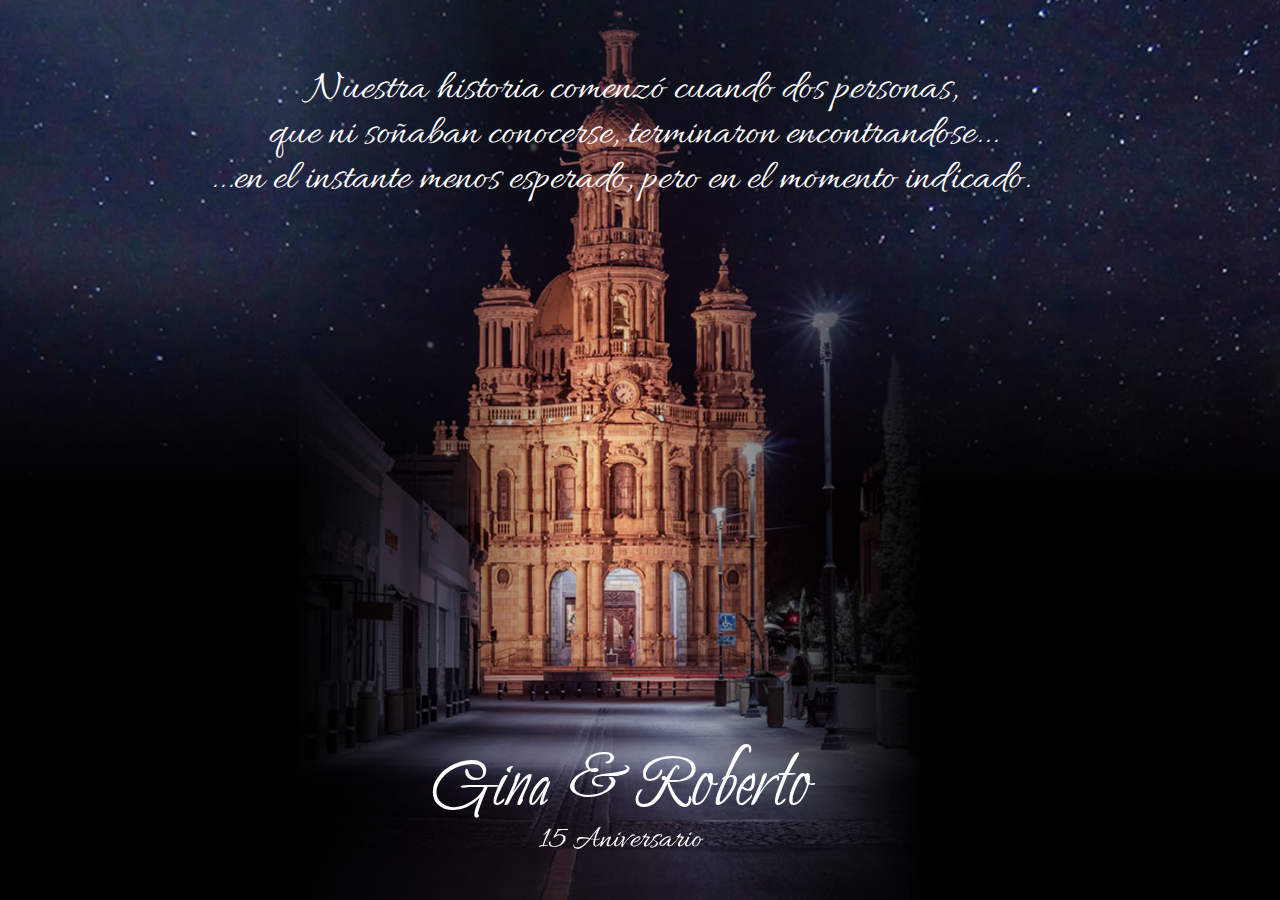
<file: index.html>
<!DOCTYPE html>
<html lang="es">
<head>
	<title>Gina & Roberto</title>
	<link rel="preload" href="fondo.jpg" as="image">
	<link rel="icon" href="favicon.png">
	<meta charset="UTF-8">
	<meta http-equiv="Pragma" content="no-cache">
	<meta name="viewport" content="width=device-width, initial-scale=1.0">
	<link rel="preconnect" href="https://fonts.googleapis.com">
	<link rel="preconnect" href="https://fonts.gstatic.com" crossorigin>
	<link href="https://fonts.googleapis.com/css2?family=Allura&display=swap" rel="stylesheet">
	<link href="https://fonts.googleapis.com/css2?family=Petemoss&display=swap" rel="stylesheet">
	<link rel="stylesheet" href="https://cdnjs.cloudflare.com/ajax/libs/animate.css/4.1.1/animate.min.css"> <!--//-->
	<style>
		* {
			margin: 0;
			padding: 0;
			box-sizing: border-box;
		}
		
		:root {
			--animate-duration: 4.5s;
			--animate-delay: 2.5s;
		}

		body {
			position: relative;
			overflow: hidden;
			background-size: cover; /**/
			background-image: url('fondo.jpg');/**/			
			background-repeat: no-repeat;
			background-position: center center; /**/
			background-size: cover; /**/
			background-attachment: fixed; /**/
			min-height:100%;
		}
		
		.comets {
			position: fixed;
			top: 0;
			left: 0;
			width: 100vw;
			height: 25vh;
			pointer-events: none;
			transform-origin: center;
			transform: translate3D(-25vw, -25vh, 1px) rotate(95deg) scale(0.9);
		}

		.comet {
			position: absolute;
			top: 50%;
			left: 50%;
			width: 3px;
			height: 75vh;
			background: linear-gradient(#fff, transparent);
			-webkit-animation: comet 2s ease-in-out forwards;
			animation: comet 2s ease-in-out forwards;
		}

		@-webkit-keyframes comet {
			0% {
				opacity: 0;
				transform: translateY(200%) scaleY(0);
			}
			50% {
				opacity: 1;
			}
			100% {
				opacity: 0;
				transform: translateY(0) scaleY(1);
			}
		}

		@keyframes comet {
			0% {
				opacity: 0;
				transform: translateY(200%) scaleY(0);
			}
			50% {
				opacity: 1;
			}
			100% {
				opacity: 0;
				transform: translateY(0) scaleY(1);
			}
		}
		
		h1 {
			position: absolute;/**/	
			font-family: "Allura", serif;
			font-weight: 400;
			font-style: normal;
			font-size: clamp(1rem, -1.0313rem + 6.5vw, 2.625rem);/* 16/42 @ 500 */
			margin-top: 7vh;
			margin-left: 1vw;		
			color: #fff;
		}	

		h2 {
			position: absolute;/**/
			font-family: "Allura", serif;
			font-weight: 400;
			font-style: normal;
			font-size: clamp(1rem, -1.0313rem + 6.5vw, 2.625rem);/* 16/42 @ 500 */
			margin-top: 12vh;
			margin-left: 1vw;		
			color: #fff;
		}	

		h3 {
			font-family: "Allura", serif;
			font-weight: 400;
			font-style: normal;
			font-size: clamp(1rem, -1.0313rem + 6.5vw, 2.625rem);/* 16/42 @ 500 */
			margin-top: 17vh;
			margin-right: 1vw;
			color: #fff;
		}

		.right1 { 
			text-align: right;    
			right: 0px;/**/ 
		}  

		@media screen and (max-width: 1600px) { /* @500 */
			h1{
				position: absolute;     
				text-align: center;    
				top: 0px;/**/ 
				width: 97%;
				margin-top: 7vh;
			}
			h2{
				position: absolute;     
				text-align: center;    
				top: 0px;/**/ 
				width: 97%;
				margin-top: 12vh;
			}
			h3{
				position: absolute;     
				text-align: center;    
				top: 0px;/**/ 
				width: 97%;
				margin-top: 17vh;
			}
			
			.right1 { 
				text-align: center;    
				right: 0px;/**/ 
			}  
		}/**/

		h4 {
			font-family: "Petemoss", serif;
			font-weight: 400;
			font-style: normal;
			font-size: clamp(4.5rem, 2.625rem + 6vw, 6rem);/* 72/96 @ 500 */
			color: #fff;
		}
		
		.footer1 { 
			position: fixed;     
			text-align: center;    
			bottom: 0px;/**/ 
			width: 97%;
			margin-bottom: 7.5vh;
		}  

		h5 {
			font-family: "Allura", serif;
			font-weight: 400;
			font-style: normal;
			font-size: clamp(1.625rem, 1.1563rem + 1.5vw, 2rem);/* 24/32 @ 500 */
			color: #fff;
		}

		.footer2 { 
			position: fixed;     
			text-align: center;    
			bottom: 0px;/**/ 
			width: 97%;
			margin-bottom: 4.5vh;
		}  
	</style>
</head>

<body>
	<div class="animate__animated animate__fadeIn animate__delay-1s"><h1>Nuestra historia comenzó cuando dos personas,</h1></div><!-- //-->
	<div class="animate__animated animate__fadeIn animate__delay-2s"><h2>que ni soñaban conocerse, terminaron encontrandose...</h2></div><!-- //-->
	<div class="animate__animated animate__fadeIn animate__delay-3s"><h3><div class="right1">...en el instante menos esperado, pero en el momento indicado.</h3></div></div><!-- //-->
	<div class="animate__animated animate__fadeIn animate__delay-4s"><h4><div class="footer1">Gina&nbsp;&Roberto</div></h4></div><!-- //-->
	<div class="animate__animated animate__fadeIn animate__delay-5s"><h5><div class="footer2">15 Aniversario</div></h5></div><!-- //-->

	<div class="comets"></div>
	<script>
		const Comets = document.querySelector(".comets");

		function createComet() {
			if (Comets.children.length > 100) {
				Comets.children[0].remove();
			}
			let cometX = Math.round(Math.random() * window.innerWidth);
			let cometY = Math.round(Math.random() * window.innerHeight);
			let comet = document.createElement("div");
			comet.setAttribute("class", "comet");
			comet.style.left = cometX + "px";
			comet.style.top = cometY + "px";
			Comets.append(comet);
		}
		
		setInterval(createComet, 1500);
	</script>
</body>

</html>
</file>
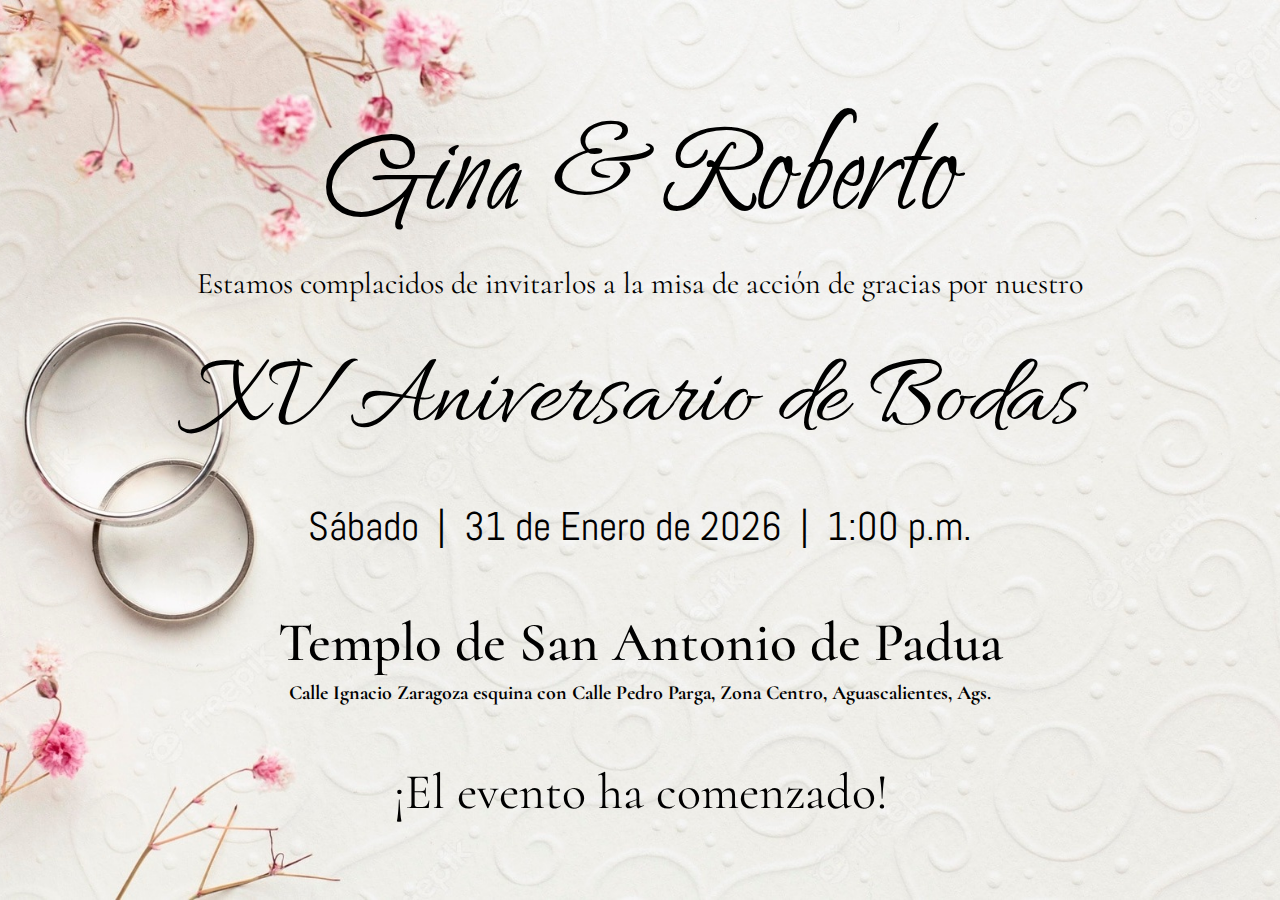
<file: boda.html>
<!DOCTYPE html>
<html lang="es">
<head>
    <meta charset="UTF-8">
    <meta name="viewport" content="width=device-width, initial-scale=1.0">
    <title>Invitación de Boda</title>
	<!--https://fonts.google.com/ //-->
	<link rel="preconnect" href="https://fonts.googleapis.com">
	<link rel="preconnect" href="https://fonts.gstatic.com" crossorigin>
	<link href="https://fonts.googleapis.com/css2?family=Cormorant:ital,wght@0,300..700;1,300..700&family=Quicksand:wght@300..700&display=swap" rel="stylesheet">
	<link href="https://fonts.googleapis.com/css2?family=Great+Vibes&display=swap" rel="stylesheet">
	<link href="https://fonts.googleapis.com/css2?family=Allura&display=swap" rel="stylesheet">
	<link href="https://fonts.googleapis.com/css2?family=Krub:ital,wght@0,200;0,300;0,400;0,500;0,600;0,700;1,200;1,300;1,400;1,500;1,600;1,700&display=swap" rel="stylesheet">
	<link href="https://fonts.googleapis.com/css2?family=Abel&display=swap" rel="stylesheet">
	<link href="https://fonts.googleapis.com/css2?family=Petemoss&display=swap" rel="stylesheet">
    <style>
        * {
            margin: 0;
            padding: 0;
            box-sizing: border-box;
        }
        body {
            display: flex;
            justify-content: center;
            align-items: center;
            height: 100vh;
            text-align: center;
            background: #f5f5f5; /* Temporary background */
            transition: background 1s ease-in-out;
            font-family: 'Cormorant', serif;
            font-size: 30px;
            color: #000;
        }
        .content {
            display: none; /* Hidden until the image loads */
            background: rgba(255, 255, 255, 0.01);
            padding: 20px;
            border-radius: 10px;
        }
        .loading-screen {
            position: fixed;
            top: 0;
            left: 0;
            width: 100%;
            height: 100%;
            background: #fff;
            display: flex;
            justify-content: center;
            align-items: center;
            font-size: 24px;
            font-weight: bold;
        }
        h1 {
			font-family: "Petemoss", serif;
			font-weight: 400;
			font-style: normal;
            font-size: 160px;
            margin-bottom: 10px;
        }
        h2 {
			font-family: "Allura", serif;
			font-weight: 400;
			font-style: normal;
            font-size: 100px;
        }
        h3 {
			font-family: "Abel", serif;
			font-weight: 400;
			font-style: normal;
            font-size: 40px;
            margin-bottom: 20px;
        }
        h4 {
			font-family: "Cormorant", serif;
			font-optical-sizing: auto;
			font-weight: 550;
			font-style: normal;
			font-size: 55px;
        }
        h5 {
            font-family: 'Cormorant', serif;
            font-size: 20px;
            margin-top: 5px;
        }
        .countdown {
            font-family: 'Cormorant', serif;
            font-size: 50px;
            margin-top: 20px;
        }
    </style>
</head>
<body>
    <div class="loading-screen" id="loading">Cargando...</div>
    <div class="content" id="content">
        <h1>Gina&nbsp;&Roberto</h1>
        <p>Estamos complacidos de invitarlos a la misa de acción de gracias por nuestro</p>
		<br>
		<h2>XV Aniversario de Bodas</h2>
		<br>
		<h3>Sábado&nbsp;&nbsp;|&nbsp;&nbsp;31 de Enero de 2026&nbsp;&nbsp;|&nbsp;&nbsp;1:00 p.m.</h3>
        <br>
		<h4>Templo de San Antonio de Padua</h4>
        <h5>Calle Ignacio Zaragoza esquina con Calle Pedro Parga, Zona Centro, Aguascalientes, Ags.</h5>
		<br>
        <div class="countdown" id="countdown"></div>
    </div>
    <script>
        function preloadBackground() {
            const img = new Image();
            img.src = 'boda2.jpg';
            img.onload = function () {
                document.body.style.background = `url('${img.src}') no-repeat center center fixed`;
                document.body.style.backgroundSize = 'cover';
                
                document.getElementById("loading").style.display = "none";
                document.getElementById("content").style.display = "block";
            };
        }

        function updateCountdown() {
            const eventDate = new Date("January 31, 2026 13:00:00").getTime();
            const now = new Date().getTime();
            const timeLeft = eventDate - now;

            const days = Math.floor(timeLeft / (1000 * 60 * 60 * 24));
            const hours = Math.floor((timeLeft % (1000 * 60 * 60 * 24)) / (1000 * 60 * 60));
            const minutes = Math.floor((timeLeft % (1000 * 60 * 60)) / (1000 * 60));
            const seconds = Math.floor((timeLeft % (1000 * 60)) / 1000);

            document.getElementById("countdown").innerHTML = `Faltan ${days} días, ${hours} horas, ${minutes} minutos y ${seconds} segundos`;

            if (timeLeft < 0) {
                document.getElementById("countdown").innerHTML = "¡El evento ha comenzado!";
            }
        }

        preloadBackground();
        setInterval(updateCountdown, 1000);
        updateCountdown();
    </script>
</body>
</html>
</file>
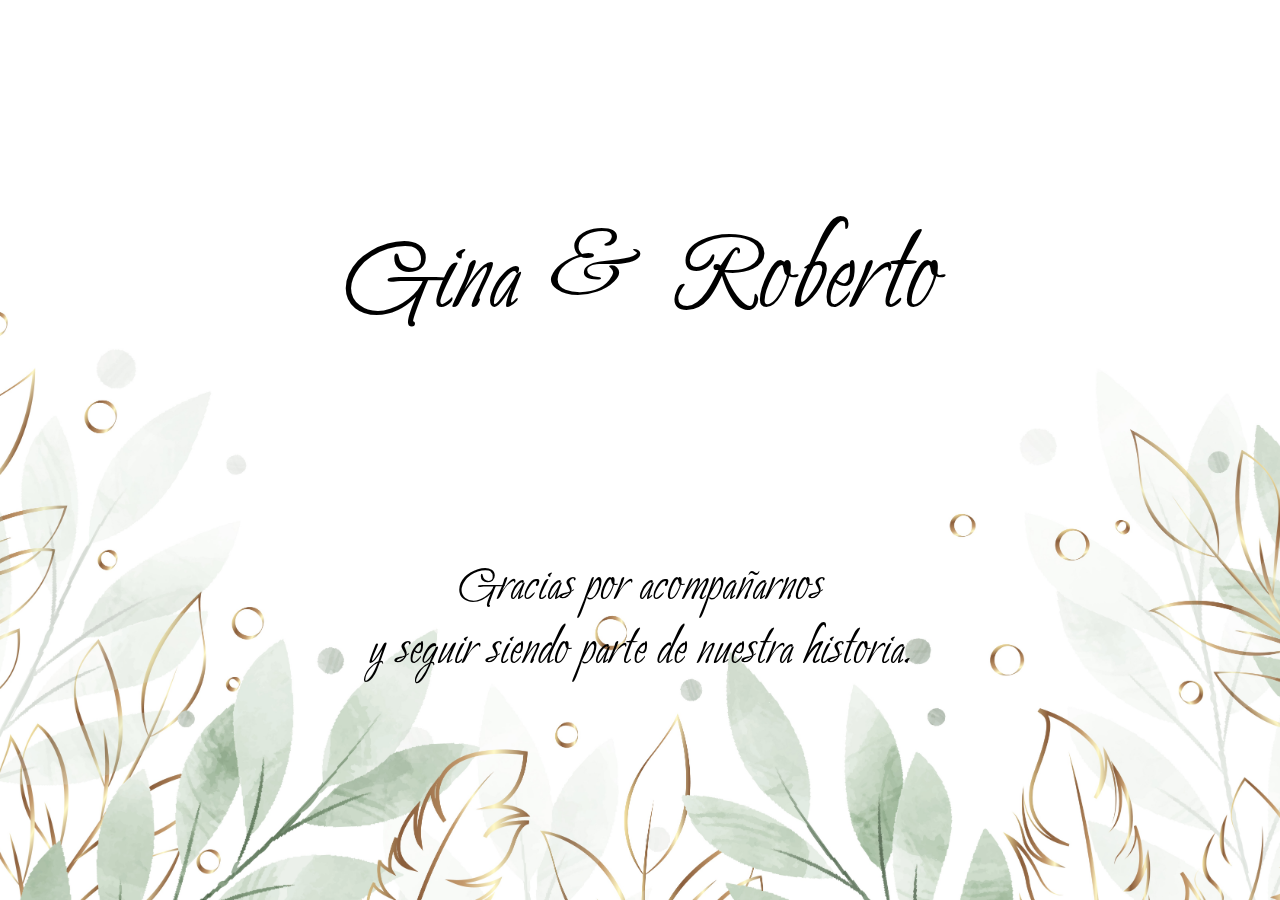
<file: thank-you.html>
<!DOCTYPE html>
<html>
<head>
	<title>Gina & Roberto</title>
	<link rel="preload" href="background.jpg" as="image">
	<link rel="icon" href="favicon.png">
	<meta charset="UTF-8">
	<meta http-equiv="Pragma" content="no-cache">
	<meta name="viewport" content="width=device-width, initial-scale=1">
	<link rel="stylesheet" href="styles.css">
	<link rel="stylesheet" href="https://fonts.googleapis.com/css?family=Allura">
	<link rel="stylesheet" href="https://fonts.googleapis.com/css?family=Petemoss">
	<style>
		body {
		  font-family: "Petemoss", sans-serif;
		  font-size: 144px;
		  line-height: 60vh;
		}

		h1 {
		  font-family: "Petemoss", sans-serif;
		  font-size: 64px;
		  line-height: 1em;
		}

		@media screen and (max-width: 1200px) {
		  body {
			font-size: 112px;
		  }
		  h1 {
			font-size: 56px;
		  }
		}

		@media screen and (max-width: 1000px) {
		  body {
			font-size: 48px;
		  }
		  h1 {
			font-size: 29px;
		  }
		}

		body, html {
		  height: 100%
		}

		.bgimg {
		  background-image: url('background.jpg');
		  min-height: 100%;
		  background-position: center;
		  background-size: cover;
		}
	</style>
</head>
<body>

<div class="bgimg w3-display-container w3-animate-opacity1 w3-text-black">
  <div class="w3-display-topmiddle">
    Gina & Roberto
  </div>
  <div class="w3-display-middle">
    <h1 class="w3-animate-opacity2">
		<center>
			Gracias por acompañarnos<br>y seguir siendo parte de nuestra historia.
		</center>
	</h1>
  </div>
</div>

</body>
</html>
</file>
<file: styles.css>
:root {
	/* Animate.CSS */
	/* --animate-delay: 1.25s; /**/	  
	/* Countdown*/
	--smaller: .75;
}

* {
	margin: 0;
	padding: 0;
	box-sizing: border-box;
}

/* Musica de fondo */
.audio-container {
	position: fixed; right:0;
	display: inline-block;
}
.play-button {
	background-color: #ee7c9d;
	color: #ffffff;
	border: none;
	border-radius: 50%;
	font-size: 24px;
	width: 60px;
	height: 60px;
	cursor: pointer;
	outline: none;
}
.play-button:hover {
	background-color: #edb6b2;
}	
	
/* Texto General */
body {
	/*background: url('boda.jpg') no-repeat center center fixed;
	background-size: cover; /* */

	background-image: url('boda.jpg');				
	background-repeat: no-repeat;
	background-position: center center; /* */
	background-size: cover; /* */
	background-attachment: fixed; /* */
	min-height:100%;
					
	text-align: center;
	color: #000;
	font-family: 'Cormorant', serif;
	font-size: clamp(10px, 4vw, 20px);
}
.content {
	background: rgba(255, 255, 255, 0.01);
	padding: 20px;
	border-radius: 10px;
	max-width: 90%;
	margin: auto;
}
.foto {
	width: 100%;
	max-width: 450px;
	height: auto;
	--animate-delay: 8s;
}
/* Quienes */
h1 {
	font-family: "Petemoss", serif;
	font-weight: 400;
	font-style: normal;
	font-size: clamp(64px, 20vw, 108px);
	margin-top: 10px;
	margin-bottom: 25px;
}
/*Evento */
h2 {
	font-family: "Allura", serif;
	font-weight: 400;
	font-style: normal;
	font-size: clamp(25px, 8vw, 50px);
	margin-top: 48px;
}
/* Fecha */
h3 {
	font-family: "Abel", serif;
	font-weight: 400;
	font-style: normal;		
	font-size: clamp(16px, 3vw, 20px);
	margin-bottom: 64px;
}
/* Templo */
h4 {
	font-family: "Cormorant", serif;
	font-optical-sizing: auto;
	font-weight: 550;
	font-style: normal;
	font-size: clamp(20px, 5vw, 30px);
}
/* Direccion */
h5 {
	font-family: 'Cormorant', serif;					
	font-size: clamp(4px, 3vw, 16px);		
}
		
/* Countdown */
.container {
	color: #333;
	margin: 0 auto;
	text-align: center;
	margin-top: 56px;/**/
}
countDown-li {
	display: inline-block;
	font-size: 1.05em;
	list-style-type: none;
	padding: 1em;
	/*text-transform: uppercase; /**/
}
countDown-li span {
	display: block;
	font-size: 3.5rem;
}
@media all and (max-width: 640px) {
	countDown-li {
		font-size: calc(1.125rem * var(--smaller));
	}
	countDown-li span {
		font-size: calc(3.375rem * var(--smaller));
	}
}		

.header {
	position: absolute;
	/*margin-top: -10px;/**/
	/*background-color: #d81b60; /**/
	left:0;
	right:0;
	/*margin:15px;/**/
	/*padding:10px;/**/
	/*font-size: large;/**/
	margin-top: 10px;/**/
	font-size: 1.05em;
}		
		
add-to-calendar-button#css-part-example::part(atcb-button),
  #atcb-btn-css-part-example-modal-host::part(atcb-button) {
	background-color: #f5f0f0;
	color: #000; /*#f2ebeb; /**/
}
  
#CalendarContainer {
	display:none;
	margin-top: -25px;/**/
}
</file>
